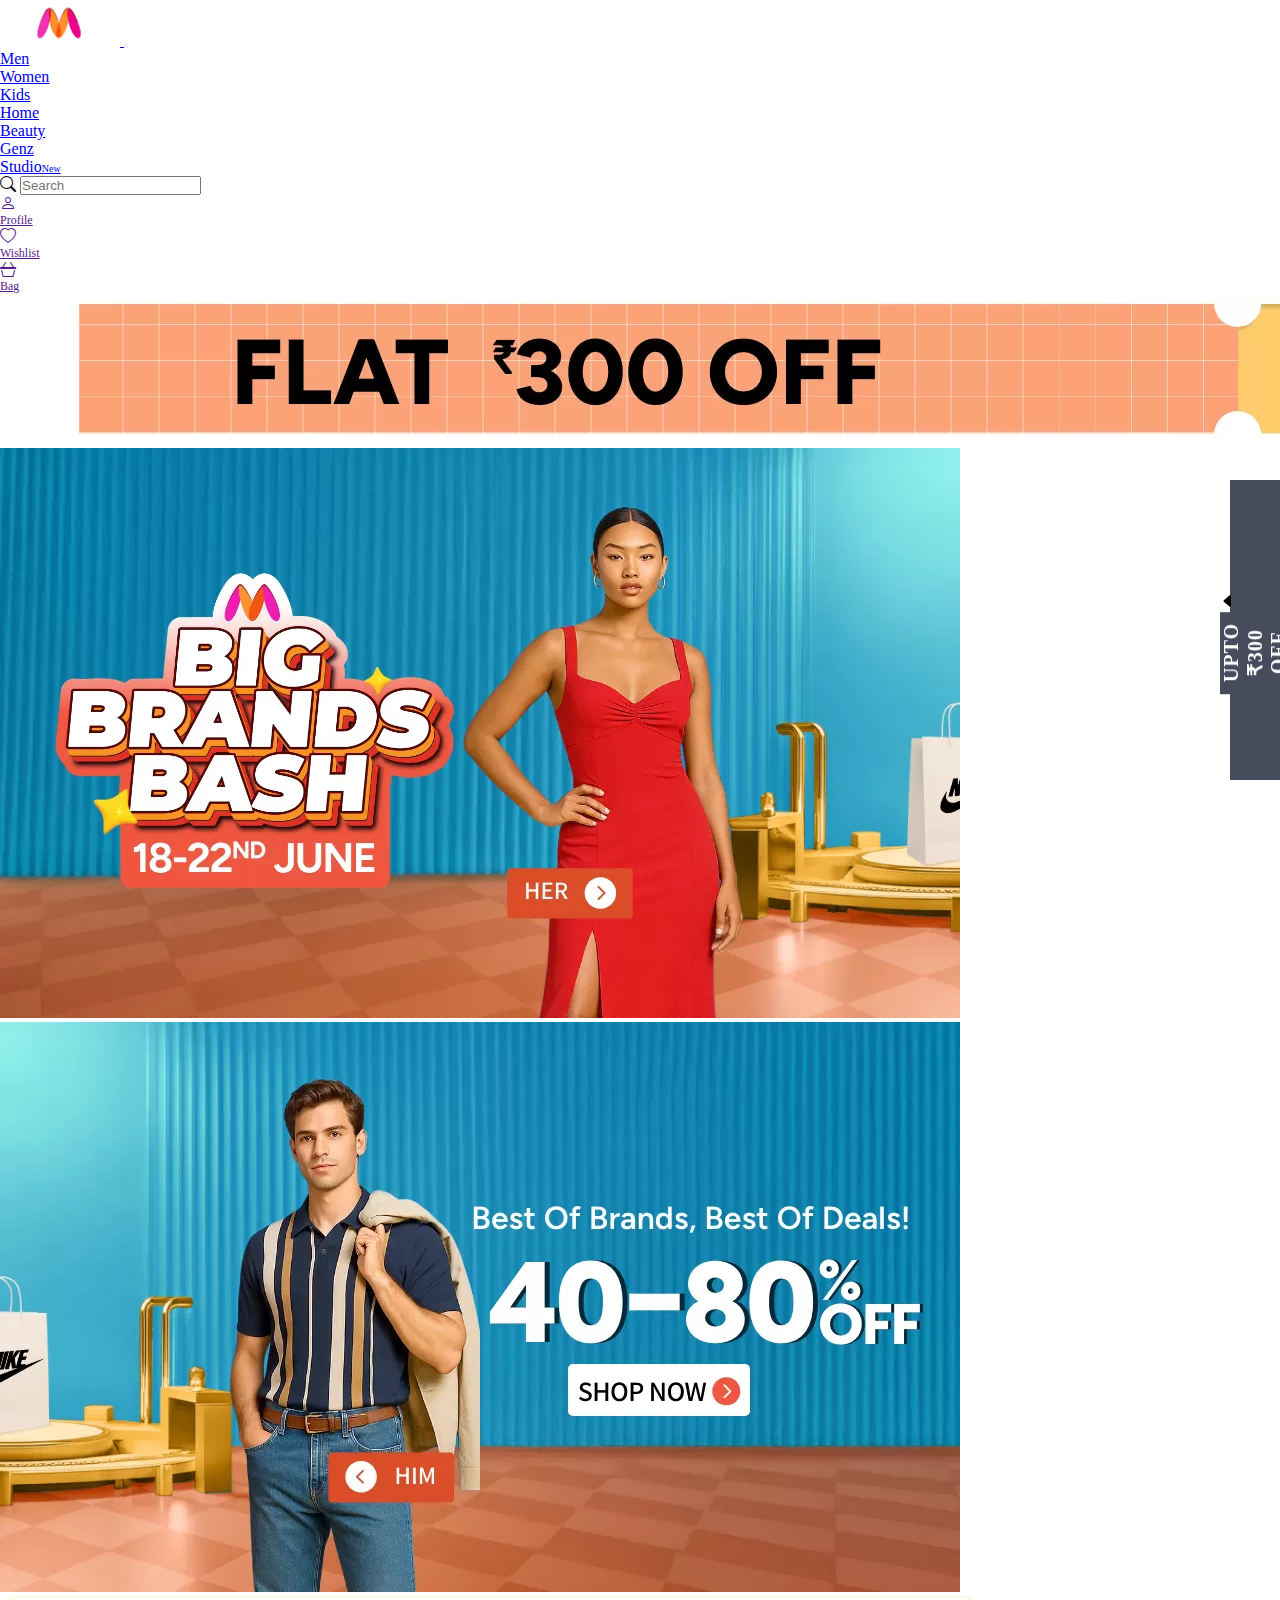
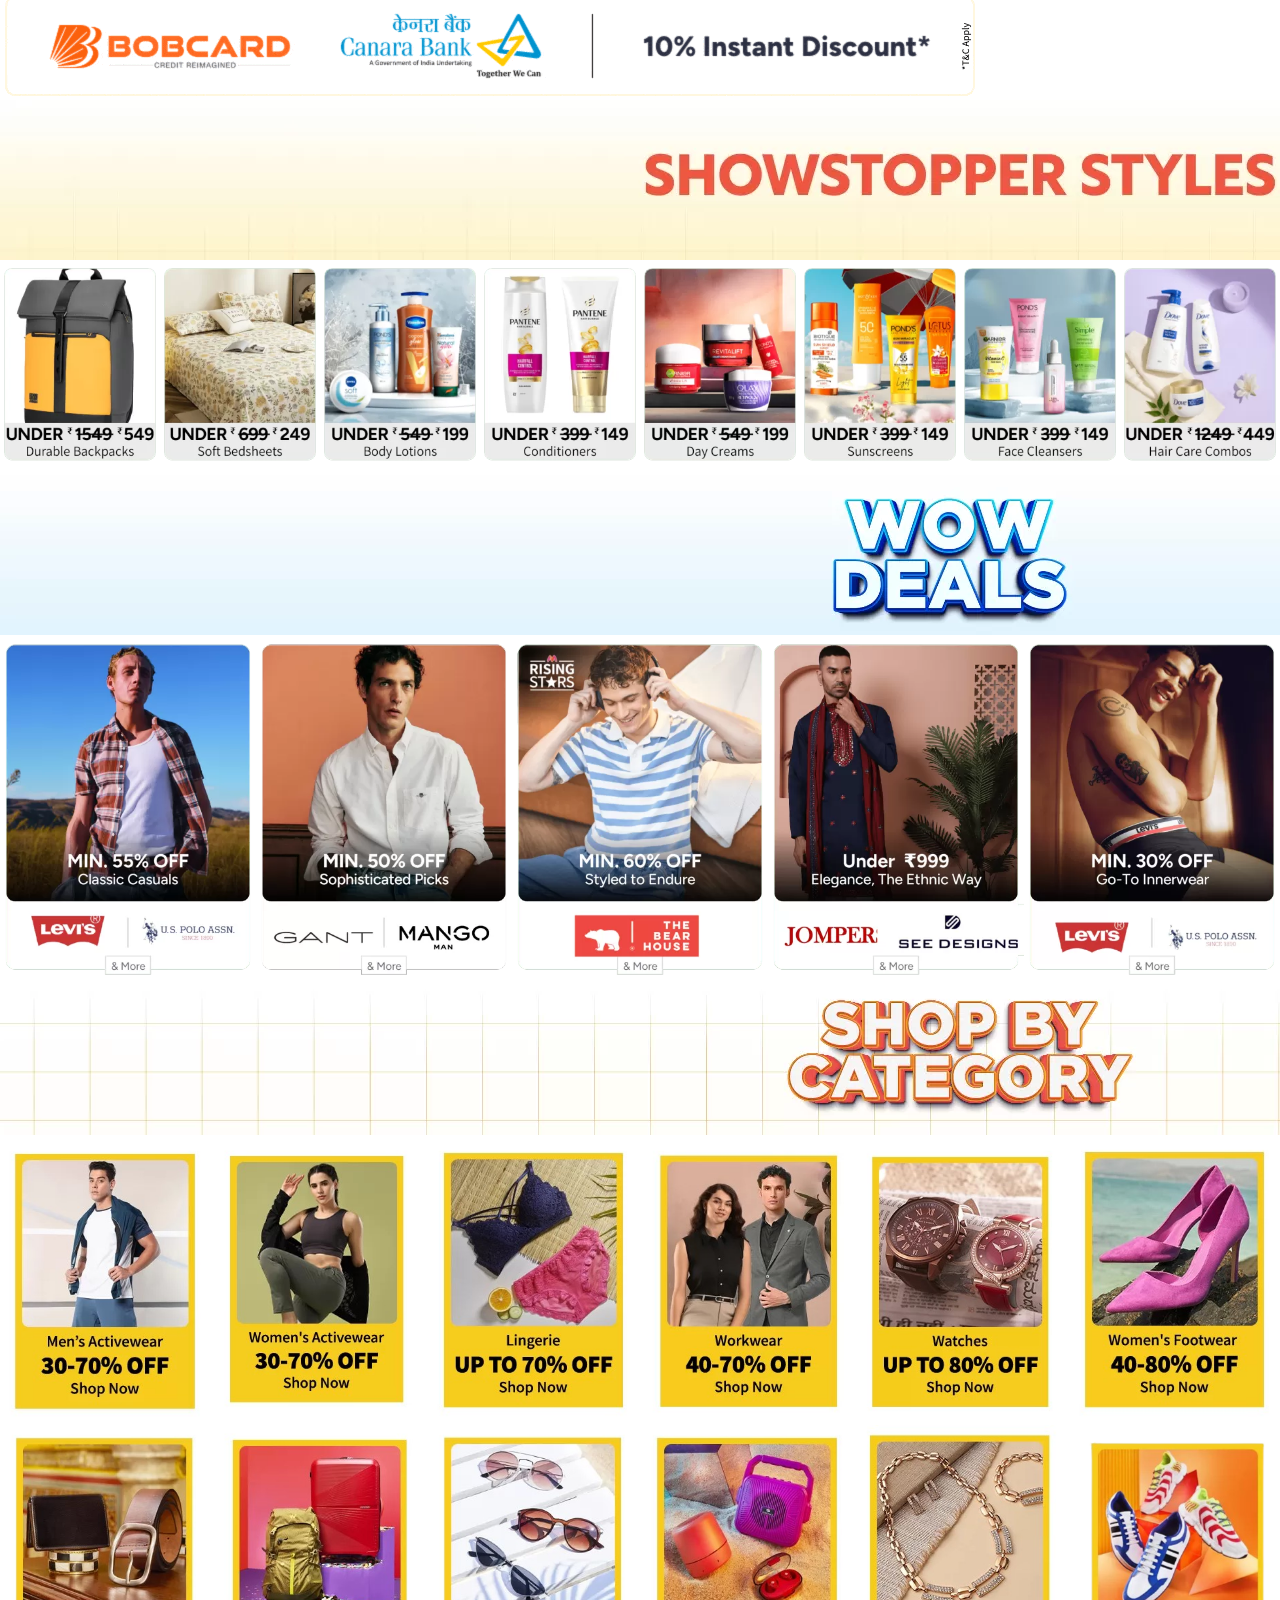
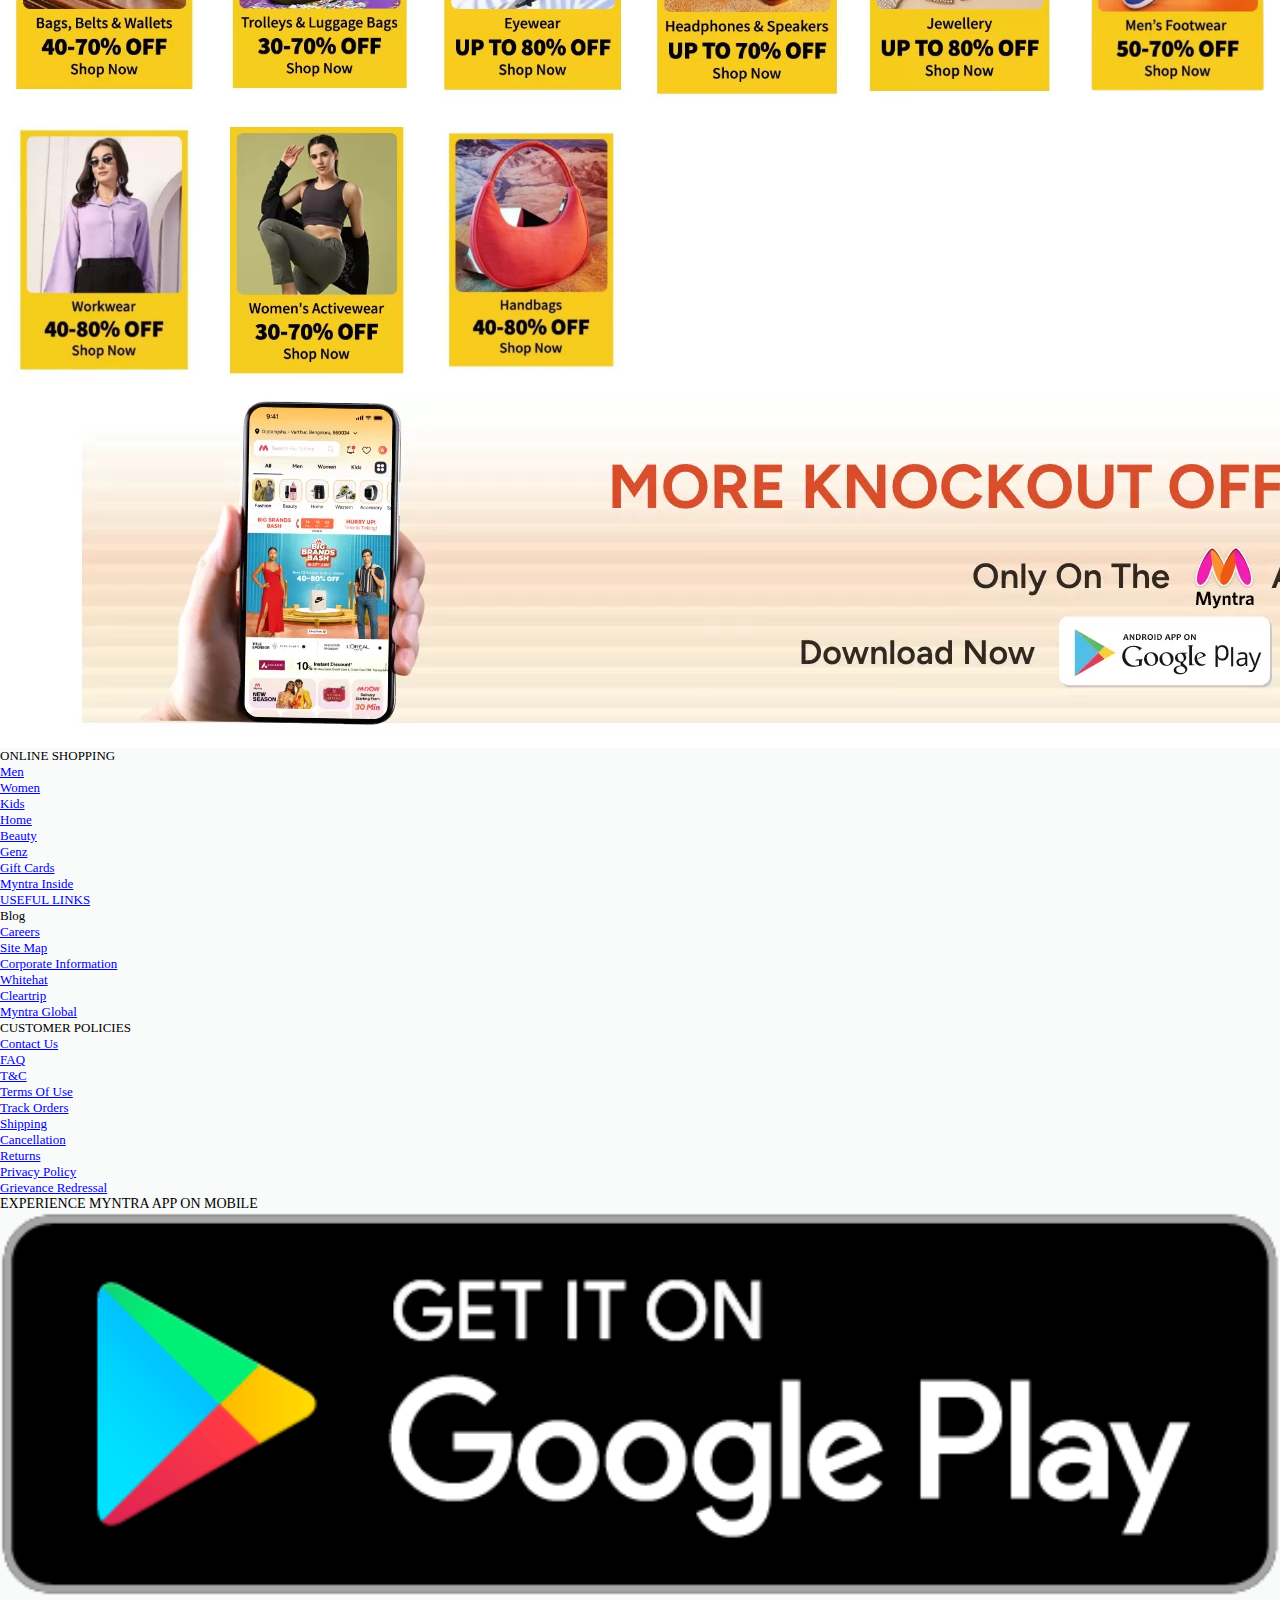
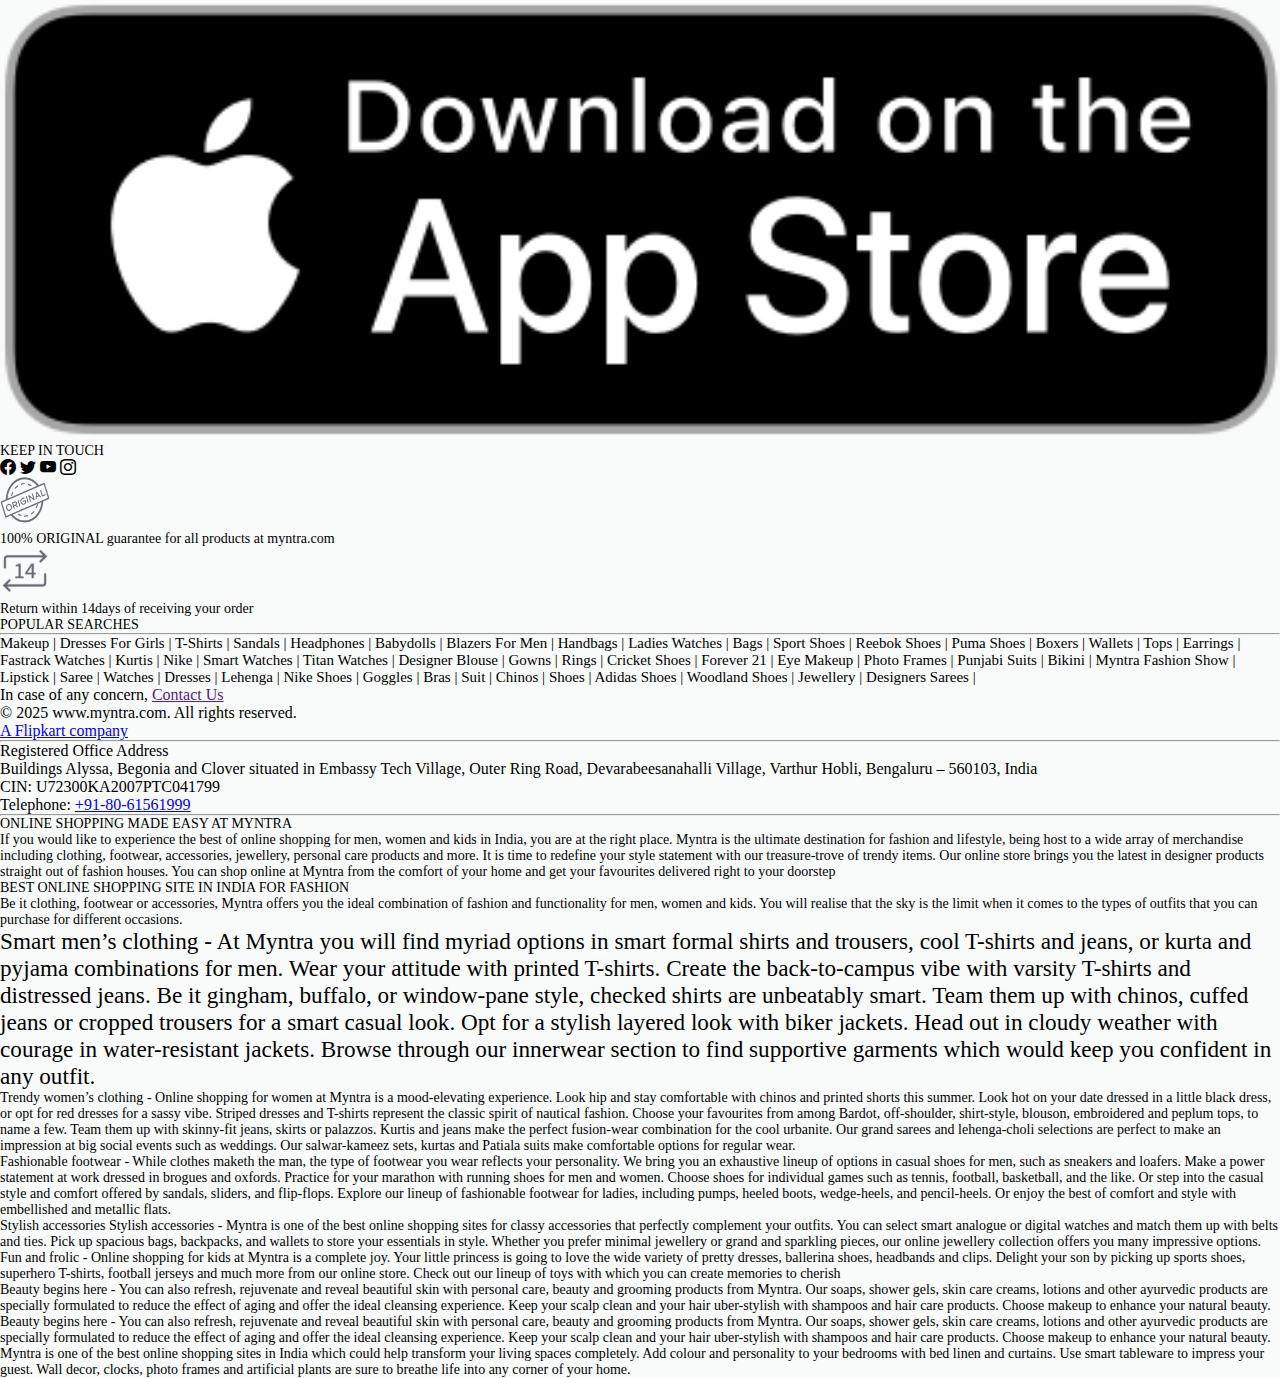
<file: index.html>
<!DOCTYPE html>
<html lang="en">
<head>
    <meta charset="UTF-8">
    <meta name="viewport" content="width=device-width, initial-scale=1.0">
    <link rel="icon" type="image/webp" href="images/favicon.webp">
    <link href="https://cdn.jsdelivr.net/npm/bootstrap@5.3.6/dist/css/bootstrap.min.css" rel="stylesheet" integrity="sha384-4Q6Gf2aSP4eDXB8Miphtr37CMZZQ5oXLH2yaXMJ2w8e2ZtHTl7GptT4jmndRuHDT" crossorigin="anonymous">
    <link rel="stylesheet" href="css/style.css">
    <link rel="stylesheet" href="https://cdn.jsdelivr.net/npm/bootstrap-icons@1.13.1/font/bootstrap-icons.min.css">
    <title>Myntra </title>
</head>
<body class="px-3 ">

      <header class=" bg-light px-lg-4 py-lg-2 shadow-sm m-0 p-0 fixed-top">
          <nav class="navbar navbar-expand-md ">
              <div class="container-fluid">
                <a class="navbar-brand" href="#">
                  <img src="images/myntra-logo.webp" alt="" width="120px">
                </a>
                <button class="navbar-toggler" type="button" data-bs-toggle="collapse" data-bs-target="#navbarSupportedContent" aria-controls="navbarSupportedContent" aria-expanded="false" aria-label="Toggle navigation">
                  <span class="navbar-toggler-icon"></span>
                </button>
                
                <div class="collapse navbar-collapse d-flex justify-content-between" id="navbarSupportedContent">

                  <ul class="navbar-nav me-auto mb-2 mb-lg-0 fw-bolder w-50">
                        <li class="nav-item text-muted mx-2">
                          <a class="nav-link active men-section-men " aria-current="page" href="#">Men </a>
                        </li>
                        <li class="nav-item text-muted  mx-2">
                          <a class="nav-link women_section_women" href="#"> Women</a>
                        </li>
                        <li class="nav-item text-muted  mx-2">
                          <a class="nav-link" href="#"> Kids</a>
                        </li>
                        <li class="nav-item text-muted  mx-2">
                          <a class="nav-link " href="#">Home</a>
                        </li>
                        <li class="nav-item text-muted  mx-2">
                          <a class="nav-link " href="#">Beauty</a>
                        </li>
                        <li class="nav-item text-muted  mx-2">
                          <a class="nav-link" href="#"> Genz</a>
                        </li>
                        <li class="nav-item text-muted  mx-2s">
                          <a class="nav-link position-absolute " href="#"> Studio<span class="text-danger position-relative top-50 end-0 text-start  " style=" font-size: 10px;">New</span>
                          </a>
                          
                        </li>
                        
                  </ul>
                  <div class="d-flex align-items-center w-50 m-0 p-0">
                    <form class="d-flex input-group  " role="search">
                      <span class="input-group-text  bg-white border-0" id="basic-addon1"><i class="bi bi-search"></i></span>
                      <input class="form-control me-2 border-0  bg-white" type="search For products ,brands and more" id="searchInput" placeholder="Search" aria-label="Search"/>
                    </form>

                    <div class="d-flex align-items-end " >
                      <ul class="list-unstyled d-flex fw-bolder  m-0 p-0 justify-content-center">
                        <li class="mx-3">
                          <a  href="" class="  justify-content-center text-dark text-decoration-none">
                            <i class="bi bi-person  fs-5 "></i><p class="fs-6" style="font-size: 12px !important;">Profile</p>                        
                          </a>
                        </li>
                        <li class="mx-3">
                          <a href="" class=" justify-content-center text-dark text-decoration-none">
                            <i class="bi bi-heart  fs-5"></i><p class="fs-6 " style="font-size: 12px !important;">Wishlist</p>                        
                          </a>
                        </li>
                        <li class="mx-3">
                          <a href="" class=" justify-content-center text-dark text-decoration-none">
                            <i class="bi bi-basket3  fs-5"></i><p class="fs-6" style="font-size: 12px !important;" >Bag</p>                        
                          </a>
                        </li>
                      </ul>
                    </div>

                  </div>
                </div>
              </div>
          </nav>
      </header>
      
      <!-- men section -->
      <div class="men-section">
          <div class="men-sectionIcon"></div>
          <div class="men-container row">
            <div class="col-2">
              <ul class="nav flex-column">
                <li class="nav-item"><a class="nav-link py-0 my-2  fw-bolder" style="color: rgb(238,95,115);" href="#">Topwear</a></li>
                <li class="nav-item"><a class="nav-link py-0 my-0 " href="#">Casual Shirts</a></li>
                <li class="nav-item"><a class="nav-link py-0 my-0 " href="#">Formal Shirts</a></li>
                <li class="nav-item"><a class="nav-link py-0 my-0 " href="#">Sweatshirts</a></li>
                <li class="nav-item"><a class="nav-link py-0 my-0 " href="#">Sweaters</a></li>
                <li class="nav-item"><a class="nav-link py-0 my-0 " href="#">Jackets</a></li>
                <li class="nav-item"><a class="nav-link py-0 my-0 " href="#">Blazers & Coats</a></li>
                <li class="nav-item"><a class="nav-link py-0 my-0 " href="#">Suits</a></li>
                <li class="nav-item"><a class="nav-link py-0 my-0 " href="#">Rain Jackets</a></li>
                <hr class="mx-3">
                </ul>
                <ul class="nav flex-column">
                <li class="nav-item"><a class="nav-link py-0 my-0 fw-bolder" style="color: rgb(238,95,115);"  href="#">Indian & Festive Wear</a></li>
                <li class="nav-item"><a class="nav-link py-0 my-0 " href="#">Kurtas & Kurta Sets</a></li>
                <li class="nav-item"><a class="nav-link py-0 my-0 " href="#">Sherwanis</a></li>
                <li class="nav-item"><a class="nav-link py-0 my-0 " href="#">Nehru Jackets</a></li>
                <li class="nav-item"><a class="nav-link py-0 my-0 " href="#">T-Shirts</a></li>
                <li class="nav-item"><a class="nav-link py-0 my-0 " href="#">Dhotis</a></li>
              </ul>
            </div>
            <div class="col-3">
              <ul class="nav flex-column">
                <li class="nav-item"><a class="nav-link py-0 my-0  fw-bolder" style="color: rgb(238,95,115);"  href="#">Bottomwear</a></li>
                <li class="nav-item"><a class="nav-link py-0 my-0 " href="#">Jeans</a></li>
                <li class="nav-item"><a class="nav-link py-0 my-0 " href="#">Casual Trousers</a></li>
                <li class="nav-item"><a class="nav-link py-0 my-0" href="#">Formal Trousers</a></li>
                <li class="nav-item"><a class="nav-link py-0 my-0 " href="#">Shorts</a></li>
                <li class="nav-item"><a class="nav-link py-0 my-0 " href="#">Track Pants & Joggers</a></li>
              </ul>  
              <hr class="mx-3">
              <ul class="nav flex-column">
                <li class="nav-item"><a class="nav-link py-0 my-0 fw-bolder" style="color: rgb(238,95,115);" href="#">Innerwear & Sleepwear</a></li>
                <li class="nav-item"><a class="nav-link py-0 my-0 " href="#">Briefs & Trunks</a></li>
                <li class="nav-item"><a class="nav-link py-0 my-0 " href="#">Boxers</a></li>
                <li class="nav-item"><a class="nav-link py-0 my-0 " href="#">Vests</a></li>
                <li class="nav-item"><a class="nav-link py-0 my-0 " href="#">Sleepwear & Loungewear</a></li>
                <li class="nav-item"><a class="nav-link py-0 my-0 " href="#">Thermals</a></li>
              </ul>
              <hr class="mx-3">
              <ul class="nav flex-column">
                <li class="nav-item"><a class="nav-link py-0 my-0 fw-bolder" style="color: rgb(238,95,115);" href="#">Plus Size</a></li>
              </ul>
              
            </div>
            <div class="col-2">
              <ul class="nav flex-column">
                <li class="nav-item"><a class="nav-link py-0 my-0 fw-bold" style="color: rgb(238,95,115);" href="#">Footwear</a></li>
                <li class="nav-item"><a class="nav-link py-0 my-0" href="#">Casual Shoes</a></li>
                <li class="nav-item"><a class="nav-link py-0 my-0" href="#">Sports Shoes</a></li>
                <li class="nav-item"><a class="nav-link py-0 my-0" href="#">Formal Shoes</a></li>
                <li class="nav-item"><a class="nav-link py-0 my-0" href="#">Sneakers</a></li>
                <li class="nav-item"><a class="nav-link py-0 my-0" href="#">Sandals & Floaters</a></li>
                <li class="nav-item"><a class="nav-link py-0 my-0" href="#">Flip Flops</a></li>
                <li class="nav-item"><a class="nav-link py-0 my-0" href="#">Socks</a></li>
              </ul>
              <hr class="mx-3">
              <ul class="nav flex-column">
                <li class="nav-item"><a class="nav-link py-0 my-2 p-0 m-0 fw-bold" style="color: rgb(238,95,115);" href="#">Personal Care & Grooming</a></li>
                <li class="nav-item"><a class="nav-link py-0 my-2 p-0 m-0 fw-bold" style="color: rgb(238,95,115);" href="#">Sunglasses & Frames</a></li>
                <li class="nav-item"><a class="nav-link py-0 my-2 p-0 m-0 fw-bold" style="color: rgb(238,95,115);" href="#">Watches</a></li>
              </ul>
              
            </div>
            <div class="col-2">
              <ul class="nav flex-column">
                <li class="nav-item"><a class="nav-link py-0 my-0 fw-bold" style="color: rgb(238,95,115);" href="#">Sports & Active Wear</a></li>
                <li class="nav-item"><a class="nav-link py-0 my-0 " href="#">Sports Shoes</a></li>
                <li class="nav-item"><a class="nav-link py-0 my-0" href="#">Sports Sandals</a></li>
                <li class="nav-item"><a class="nav-link py-0 my-0" href="#">Active T-Shirts</a></li>
                <li class="nav-item"><a class="nav-link py-0 my-0" href="#">Track Pants & Shorts</a></li>
                <li class="nav-item"><a class="nav-link py-0 my-0" href="#">Tracksuits</a></li>
                <li class="nav-item"><a class="nav-link py-0 my-0" href="#">Jackets & Sweatshirts</a></li>
                <li class="nav-item"><a class="nav-link py-0 my-0" href="#">Sports Accessories</a></li>
                <li class="nav-item"><a class="nav-link py-0 my-0" href="#">Swimwear</a></li>
              </ul>
              <hr class="mx-3">
              <ul class="nav flex-column">
              
                <li class="nav-item"><a class="nav-link py-0 my-0 fw-bold" style="color: rgb(238,95,115);" href="#">Gadgets</a></li>
                <li class="nav-item"><a class="nav-link py-0 my-0" href="#">Smart Wearables</a></li>
                <li class="nav-item"><a class="nav-link py-0 my-0" href="#">Fitness Gadgets</a></li>
                <li class="nav-item"><a class="nav-link py-0 my-0" href="#">Headphones</a></li>
                <li class="nav-item"><a class="nav-link py-0 my-0" href="#">Speakers</a></li>
              </ul>
              
            </div>
            <div class="col-3">
              <ul class="nav flex-column">
                <li class="nav-item"><a class="nav-link py-0 my-0 fw-bold" style="color: rgb(238,95,115);" href="#">Fashion Accessories</a></li>
                <li class="nav-item"><a class="nav-link py-0 my-0" href="#">Wallets</a></li>
                <li class="nav-item"><a class="nav-link py-0 my-0" href="#">Belts</a></li>
                <li class="nav-item"><a class="nav-link py-0 my-0" href="#">Perfumes & Body Mists</a></li>
                <li class="nav-item"><a class="nav-link py-0 my-0" href="#">Trimmers</a></li>
                <li class="nav-item"><a class="nav-link py-0 my-0" href="#">Deodorants</a></li>
                <li class="nav-item"><a class="nav-link py-0 my-0" href="#">Ties, Cufflinks & Pocket Squares</a></li>
                <li class="nav-item"><a class="nav-link py-0 my-0" href="#">Accessory Gift Sets</a></li>
                <li class="nav-item"><a class="nav-link py-0 my-0" href="#">Caps & Hats</a></li>
                <li class="nav-item"><a class="nav-link py-0 my-0" href="#">Mufflers, Scarves & Gloves</a></li>
                <li class="nav-item"><a class="nav-link py-0 my-0" href="#">Phone Cases</a></li>
                <li class="nav-item"><a class="nav-link py-0 my-0" href="#">Rings & Wristwear</a></li>
                <li class="nav-item"><a class="nav-link py-0 my-0" href="#">Helmets</a></li>
              </ul>
              <hr class="mx-3">
              <ul class="nav flex-column">
                <li class="nav-item"><a class="nav-link py-0 my-0 fw-bold" style="color: rgb(238,95,115);" href="#">Bags & Backpacks</a></li>
                <li class="nav-item"><a class="nav-link py-0 my-0 fw-bold" style="color: rgb(238,95,115);" href="#">Luggages & Trolleys</a></li>
              </ul>            
            </div>
          </div>
      </div>
      <!-- women setion  -->
      <div class="women-section">
          <div class="women-sectionIcon"></div>
          <div class="women-container row">
            <div class="col-2">
              <ul class="nav flex-column">
                <li class="nav-item"><a class="nav-link py-0 my-2 fw-bolder" style="color: rgb(249, 107, 246);" href="#">Indian & Fusion Wear</a></li>
                <li class="nav-item"><a class="nav-link py-0 my-0" href="#">Kurtas & Suits</a></li>
                <li class="nav-item"><a class="nav-link py-0 my-0" href="#">Kurtis, Tunics & Tops</a></li>
                <li class="nav-item"><a class="nav-link py-0 my-0" href="#">Sarees</a></li>
                <li class="nav-item"><a class="nav-link py-0 my-0" href="#">Ethnic Wear</a></li>
                <li class="nav-item"><a class="nav-link py-0 my-0" href="#">Leggings, Salwars & Churidars</a></li>
                <li class="nav-item"><a class="nav-link py-0 my-0" href="#">Skirts & Palazzos</a></li>
                <li class="nav-item"><a class="nav-link py-0 my-0" href="#">Dress Materials</a></li>
                <li class="nav-item"><a class="nav-link py-0 my-0" href="#">Lehenga Cholis</a></li>
                <li class="nav-item"><a class="nav-link py-0 my-0" href="#">Dupattas & Shawls</a></li>
                <li class="nav-item"><a class="nav-link py-0 my-0" href="#">Jackets</a></li>
                <li class="nav-item"><a class="nav-link py-0 my-0" href="#">Belts, Scarves & More</a></li>
              </ul>
            </div>
            <div class="col-3">
              <ul class="nav flex-column">
                <li class="nav-item"><a class="nav-link py-0 my-0 fw-bolder" style="color: rgb(249, 107, 246);" href="#">Western Wear</a></li>
                <li class="nav-item"><a class="nav-link py-0 my-0" href="#">Dresses</a></li>
                <li class="nav-item"><a class="nav-link py-0 my-0" href="#">Tops</a></li>
                <li class="nav-item"><a class="nav-link py-0 my-0" href="#">Tshirts</a></li>
                <li class="nav-item"><a class="nav-link py-0 my-0" href="#">Jeans</a></li>
                <li class="nav-item"><a class="nav-link py-0 my-0" href="#">Trousers & Capris</a></li>
                <li class="nav-item"><a class="nav-link py-0 my-0" href="#">Shorts & Skirts</a></li>
                <li class="nav-item"><a class="nav-link py-0 my-0" href="#">Co-ords</a></li>
                <li class="nav-item"><a class="nav-link py-0 my-0" href="#">Playsuits</a></li>
                <li class="nav-item"><a class="nav-link py-0 my-0" href="#">Jumpsuits</a></li>
                <li class="nav-item"><a class="nav-link py-0 my-0" href="#">Shrugs</a></li>
                <li class="nav-item"><a class="nav-link py-0 my-0" href="#">Sweaters & Sweatshirts</a></li>
                <li class="nav-item"><a class="nav-link py-0 my-0" href="#">Jackets & Coats</a></li>
              <hr class="mx-3">

                <li class="nav-item"><a class="nav-link py-0 my-0 fw-bold" style="color: rgb(249, 107, 246);" href="#">Blazers & Waistcoats</a></li>
              </ul>
            </div>
            <div class="col-2">
              <ul class="nav flex-column">
                <li class="nav-item"><a class="nav-link py-0 my-0 fw-bold" style="color: rgb(249, 107, 246);" href="#">Other Categories</a></li>
                <li class="nav-item"><a class="nav-link py-0 my-0" href="#">Plus Size</a></li>
                <li class="nav-item"><a class="nav-link py-0 my-0" href="#">Maternity</a></li>
                <li class="nav-item"><a class="nav-link py-0 my-0" href="#">Sunglasses & Frames</a></li>
                <li class="nav-item"><a class="nav-link py-0 my-0" href="#">Watches & Wearables</a></li>
              </ul>
              <hr class="mx-3">
              <ul class="nav flex-column">
                <li class="nav-item"><a class="nav-link py-0 my-0 fw-bold" style="color: rgb(249, 107, 246);" href="#">Bags</a></li>
                <li class="nav-item"><a class="nav-link py-0 my-0" href="#">Backpacks</a></li>
                <li class="nav-item"><a class="nav-link py-0 my-0" href="#">Handbags, Bags & Wallets</a></li>
                <li class="nav-item"><a class="nav-link py-0 my-0" href="#">Luggages & Trolleys</a></li>
              </ul>
            </div>
            <div class="col-2">
              <ul class="nav flex-column">
                <li class="nav-item"><a class="nav-link py-0 my-0 fw-bold" style="color: rgb(249, 107, 246);" href="#">Footwear</a></li>
                <li class="nav-item"><a class="nav-link py-0 my-0" href="#">Flats</a></li>
                <li class="nav-item"><a class="nav-link py-0 my-0" href="#">Casual Shoes</a></li>
                <li class="nav-item"><a class="nav-link py-0 my-0" href="#">Heels</a></li>
                <li class="nav-item"><a class="nav-link py-0 my-0" href="#">Boots</a></li>
                <li class="nav-item"><a class="nav-link py-0 my-0" href="#">Sports Shoes & Floaters</a></li>
              </ul>
              <hr class="mx-3">

              <ul class="nav flex-column">
                <li class="nav-item"><a class="nav-link py-0 my-0 fw-bold" style="color: rgb(249, 107, 246);" href="#">Sports & Active Wear</a></li>
                <li class="nav-item"><a class="nav-link py-0 my-0" href="#">Clothing</a></li>
                <li class="nav-item"><a class="nav-link py-0 my-0" href="#">Footwear</a></li>
                <li class="nav-item"><a class="nav-link py-0 my-0" href="#">Sports Accessories</a></li>
                <li class="nav-item"><a class="nav-link py-0 my-0" href="#">Sports Equipment</a></li>
              </ul>
              <hr class="mx-3">

              <ul class="nav flex-column">
                <li class="nav-item"><a class="nav-link py-0 my-0 fw-bold" style="color: rgb(249, 107, 246);" href="#">Gadgets</a></li>
                <li class="nav-item"><a class="nav-link py-0 my-0" href="#">Smart Wearables</a></li>
                <li class="nav-item"><a class="nav-link py-0 my-0" href="#">Fitness Gadgets</a></li>
                <li class="nav-item"><a class="nav-link py-0 my-0" href="#">Headphones</a></li>
                <li class="nav-item"><a class="nav-link py-0 my-0" href="#">Speakers</a></li>
              </ul>
            </div>
            <div class="col-3">
            
              <ul class="nav flex-column">
                <li class="nav-item"><a class="nav-link py-0 my-0 fw-bold" style="color: rgb(249, 107, 246);" href="#">Lingerie & Sleepwear</a></li>
                <li class="nav-item"><a class="nav-link py-0 my-0" href="#">Bra</a></li>
                <li class="nav-item"><a class="nav-link py-0 my-0" href="#">Briefs</a></li>
                <li class="nav-item"><a class="nav-link py-0 my-0" href="#">Shapewear</a></li>
                <li class="nav-item"><a class="nav-link py-0 my-0" href="#">Sleepwear & Loungewear</a></li>
                <li class="nav-item"><a class="nav-link py-0 my-0" href="#">Swimwear</a></li>
                <li class="nav-item"><a class="nav-link py-0 my-0" href="#">Camisoles & Thermals</a></li>
              </ul>
              <ul class="nav flex-column">
                <li class="nav-item"><a class="nav-link py-0 my-0 fw-bold" style="color: rgb(249, 107, 246);" href="#">Beauty & Personal Care</a></li>
                <li class="nav-item"><a class="nav-link py-0 my-0" href="#">Makeup</a></li>
                <li class="nav-item"><a class="nav-link py-0 my-0" href="#">Skincare</a></li>
                <li class="nav-item"><a class="nav-link py-0 my-0" href="#">Premium Beauty</a></li>
                <li class="nav-item"><a class="nav-link py-0 my-0" href="#">Lipsticks</a></li>
                <li class="nav-item"><a class="nav-link py-0 my-0" href="#">Fragrances</a></li>
              </ul>
            
              <hr class="mx-3">
              <ul class="nav flex-column">
                <li class="nav-item"><a class="nav-link py-0 my-0 fw-bold" style="color: rgb(249, 107, 246);" href="#">Jewellery</a></li>
                <li class="nav-item"><a class="nav-link py-0 my-0" href="#">Fashion Jewellery</a></li>
                <li class="nav-item"><a class="nav-link py-0 my-0" href="#">Fine Jewellery</a></li>
                <li class="nav-item"><a class="nav-link py-0 my-0" href="#">Earrings</a></li>
              </ul>
            
            </div>
          </div>
          
      </div>
      <!-- search-bar -->
       <div class="search_box_container">
           <ul class="search_box"  >
           </ul>
       </div>
      <!-- section-one start -->
      <section class="section-one px-5 mx-5 mt-5 m-auto">
        <div class="row no-gutters">
          <div class="col-12 p-0 m-0 mt-5">
            <img src="images/section-1--coupon.webp" class="w-100 d-block  " alt="">
          </div>         
        </div>
          <div class="row no-gutters">
            <div class="col-6 p-0 m-0">
              <img src="images/Desktop_Home_Slice-1.webp" class="w-100 d-block her" alt="">
            </div>
            <div class="col-6 p-0 m-0">
              <img src="images/-Desktop_Home_Slice-2.webp" class="w-100 d-block him" alt="">
            </div>
          </div>
        <div class="row no-gutters">
          <div class="col-12 p-0 m-0">
            <img src="images/cardoffer.gif" class="w-100 d-block her" alt="">
          </div>
          <div class="col-12 p-0 m-0">
            <img src="images/showst-Sectional-Header_desktop.webp" class="w-100 d-block her" alt="">
          </div>
        </div>
        
        <div id="slider-container" >
          <div id="slider" >
            <!-- Ye images aap ke products honge -->
            <img src="images/slideCard-1.webp" width="12.5%">
            <img src="images/slideCard-2.webp" width="12.5%">
            <img src="images/slideCard-3.webp" width="12.5%">
            <img src="images/slideCard-4.webp" width="12.5%">
            <img src="images/slideCard-5.webp" width="12.5%">
            <img src="images/slideCard-6.webp" width="12.5%">
            <img src="images/slideCard-7.webp" width="12.5%">
            <img src="images/slideCard-8.webp" width="12.5%">
            <img src="images/slideCard-9.webp" width="12.5%">
            <img src="images/slideCard-10.webp" width="12.5%">
            <img src="images/slideCard-11.webp" width="12.5%">
            <img src="images/slideCard-12.webp" width="12.5%">
            <img src="images/slideCard-13.webp" width="12.5%">
            <img src="images/slideCard-14.webp" width="12.5%">
            <img src="images/slideCard-15.webp" width="12.5%">
            <img src="images/slideCard-16.webp" width="12.5%">
            <img src="images/slideCard-1.webp" width="12.5%">
            <img src="images/slideCard-2.webp" width="12.5%">
            <img src="images/slideCard-3.webp" width="12.5%">
            <img src="images/slideCard-4.webp" width="12.5%">
            <img src="images/slideCard-5.webp" width="12.5%">
            <img src="images/slideCard-6.webp" width="12.5%">
            <img src="images/slideCard-7.webp" width="12.5%">
            <img src="images/slideCard-8.webp" width="12.5%">
            <img src="images/slideCard-9.webp" width="12.5%">
            <img src="images/slideCard-10.webp" width="12.5%">
            <img src="images/slideCard-11.webp" width="12.5%">
            <img src="images/slideCard-12.webp" width="12.5%">
            <img src="images/slideCard-13.webp" width="12.5%">
            <img src="images/slideCard-14.webp" width="12.5%">
            <img src="images/slideCard-15.webp" width="12.5%">
            <img src="images/slideCard-16.webp" width="12.5%">
          </div>
        </div>
        <!-- Dot buttons -->
        <div id="dots" style="text-align: center; margin-top: 10px;"></div>
      </section>
      <!-- section-one end  -->

      <!-- section-two start -->
      <section class="section-two px-5 mx-5 mt-5 m-auto">
        <div class="row no-gutters">
          <div class="col-12 p-0 m-0">
            <img src="images/section-2-img-Wow-Deals.webp" class="w-100 d-block " alt="">
          </div>
        </div>
        <div class="section-two-silder-container">
          <div id="section-two-silder">
            <img class="" src="images/section-2-img-1.webp" alt width="20%">
            <img class="" src="images/section-2-img-2.webp" alt width="20%">
            <img class="" src="images/section-2-img-3.webp" alt width="20%">
            <img class="" src="images/section-2-img-4.webp" alt width="20%">
            <img class="" src="images/section-2-img-5.webp" alt width="20%">
            <img class="" src="images/section-2-img-6.webp" alt width="20%">
            <img class="" src="images/section-2-img-7.webp" alt width="20%">
            <img class="" src="images/section-2-img-8.webp" alt width="20%">
            <img class="" src="images/section-2-img-9.webp" alt width="20%">
            <img class="" src="images/section-2-img-10.webp" alt width="20%">
            <img class="" src="images/section-2-img-1.webp" alt width="20%">
            <img class="" src="images/section-2-img-2.webp" alt width="20%">
            <img class="" src="images/section-2-img-3.webp" alt width="20%">
            <img class="" src="images/section-2-img-4.webp" alt width="20%">
            <img class="" src="images/section-2-img-5.webp" alt width="20%">
          </div>
        </div>
        <div class="row no-gutters mt-3">
          <div class="col-12 p-0 m-0">
            <img src="images/section-2-img-2Shop-By-Category-----1.webp" class="w-100 d-block her" alt="">
          </div>
        </div>
        <div class="d-flex align-content-center justify-content-center flex-wrap">
          <img class="" src="images/section-2-card1.jpg" alt="" width="16.4%">
          <img class="" src="images/section-2-card2.jpg" alt="" width="16.4%">
          <img class="" src="images/section-2-card3.jpg" alt="" width="16.4%">
          <img class="" src="images/section-2-card4.jpg" alt="" width="16.4%">
          <img class="" src="images/section-2-card5.jpg" alt="" width="16.4%">
          <img class="" src="images/section-2-card6.jpg" alt="" width="16.4%">
          <img class="" src="images/section-2-card7.jpg" alt="" width="16.4%">
          <img class="" src="images/section-2-card8.jpg" alt="" width="16.4%">
          <img class="" src="images/section-2-card9.jpg" alt="" width="16.4%"> 
          <img class="" src="images/section-2-card10.jpg" alt="" width="16.4%">
          <img class="" src="images/section-2-card11.jpg" alt="" width="16.4%">
          <img class="" src="images/section-2-card12.jpg" alt="" width="16.4%">
          <img class="" src="images/section-2-card13.jpg" alt="" width="16.4%">
          <img class="" src="images/section-2-card2.jpg" alt="" width="16.4%">
          <img class="" src="images/section-2-card14.jpg" alt="" width="16.4%">
        </div>
        <div class="row no-gutters mt-3">
          <div class="col-12 p-0 m-0">
            <img src="images/section-2-App-Install-Banner-----1.webp" class="w-100 d-block " alt="">
          </div>
        </div>
      </section>
      <!-- section-two end -->


      <!-- siteCoupon start -->
      <div class="siteCoupon">
        <div class="" >
          <span class="arrow-icon"></span><i class="bi bi-caret-left-fill fs-3 mb-4 text-light"></i></span>
          <div class="side-banner">UPTO ₹300 OFF</div>
        </div>
        <div class="coupon_hidden_De  ">
          <div class="d-flex">
            <div class="">
              <p class="m-0">Avail Upto  </p>
              <p class="m-0 fs-1">300 OFF</p>
              <p class="mt-5 m-0 fs-6">Coupon Code: <span> MYNTRASAVE</span></p>
              <p class="m-0 fw-normal ">Applicable on your first order</p>
            </div>
            <div class="ms-5">
              <img src="images/siteCoupon_btn-Flat_200.jpg" alt="" width="150px">
              <a href="" class="siteCoupon_btn">SIGN UP NOW ></a>
            </div>
          </div>
          <div class="d-flex justify-content-around">
            <p class="d-flex align-items-center"><i class="bi bi-check2-circle text-success fw-bold fs-3 pe-2"></i>Genuine Products</p>
            <p class="d-flex align-items-center"><i class="bi bi-award text-success fw-bold fs-3 pe-2 "></i>Try & Buy	</p>
            
            <p class="d-flex align-items-center"><i class="bi bi-arrow-left-right text-success fw-bold fs-3 pe-2"></i><span>Easy Exchanges & Returns</span></p>
          </div>
          
        </div>
      </div>
      
      <!-- siteCoupon end-->

      <footer class="footer px-5 mt-5 m-auto">
        <div class="container   footer-container">
          <div class="row mx-5 px-5 pt-5 ">
            <div class="col-2 footer-list-section ">
              <ul class="list-unstyled">
                <li class="fw-semibold nav-item ">ONLINE SHOPPING</li>
                <li class="nav-item text-muted"><a class="nav-link" href="#">Men</a></li>
                <li class="nav-item text-muted"><a class="nav-link" href="#">Women</a></li>
                <li class="nav-item text-muted"><a class="nav-link" href="#">Kids</a></li>
                <li class="nav-item text-muted"><a class="nav-link" href="#">Home</a></li>
                <li class="nav-item text-muted"><a class="nav-link" href="#">Beauty</a></li>
                <li class="nav-item text-muted"><a class="nav-link" href="#">Genz</a></li>
                <li class="nav-item text-muted"><a class="nav-link" href="#">Gift Cards</a></li>
                <li class="nav-item text-muted"><a class="nav-link" href="#">Myntra Inside</a></li>
                <li class="nav-item text-muted"><a class="nav-link" href="#">USEFUL LINKS</a></li>
                <li class="nav-item  fw-semibold my-2">Blog</li>
                <li class="nav-item text-muted"><a class="nav-link" href="#">Careers</a></li>
                <li class="nav-item text-muted"><a class="nav-link" href="#">Site Map</a></li>
                <li class="nav-item text-muted"><a class="nav-link" href="#">Corporate Information</a></li>
                <li class="nav-item text-muted"><a class="nav-link" href="#">Whitehat</a></li>
                <li class="nav-item text-muted"><a class="nav-link" href="#">Cleartrip</a></li>
                <li class="nav-item text-muted"><a class="nav-link" href="#">Myntra Global</a></li>
                  

              </ul>
            </div>
            <div class="col-2 footer-list-section">
              <ul class="list-unstyled">
                  <li class="fw-semibold nav-item ">CUSTOMER POLICIES</li>
                  <li class="nav-item text-muted"><a class="nav-link" href="#">Contact Us</a></li>
                  <li class="nav-item text-muted"><a class="nav-link" href="#">FAQ</a></li>
                  <li class="nav-item text-muted"><a class="nav-link" href="#">T&amp;C</a></li>
                  <li class="nav-item text-muted"><a class="nav-link" href="#">Terms Of Use</a></li>
                  <li class="nav-item text-muted"><a class="nav-link" href="#">Track Orders</a></li>
                  <li class="nav-item text-muted"><a class="nav-link" href="#">Shipping</a></li>
                  <li class="nav-item text-muted"><a class="nav-link" href="#">Cancellation</a></li>
                  <li class="nav-item text-muted"><a class="nav-link" href="#">Returns</a></li>
                  <li class="nav-item text-muted"><a class="nav-link" href="#">Privacy Policy</a></li>
                  <li class="nav-item text-muted"><a class="nav-link" href="#">Grievance Redressal</a></li>
                
              </ul>
            </div>
            <div class="col-4 footer-list-section">

              <p class="fw-semibold " style="font-size: 14px;">EXPERIENCE MYNTRA APP ON MOBILE</p>
              <div class="row d-flex align-items-center">
                <div class="col-6"><img src="images/footer-google_play.png" alt="" width="100%" ></div>
                <div class="col-6 "><img class="p-1" src="images/footer-apple_store.png" alt="" width="100%" ></div>
              </div>

              <p class="fw-semibold  mt-3" style="font-size: 14px;">KEEP IN TOUCH</p>
              <div class="">
                <i class="bi bi-facebook text-muted fs-5 m-1"></i>
                <i class="bi bi-twitter text-muted fs-5  m-1"></i>
                <i class="bi bi-youtube text-muted fs-5  m-1"></i>
                <i class="bi bi-instagram text-muted fs-5  m-1"></i>
              </div>
            </div>

            <div class="col-4 footer-list-section">
              <div class="row ms-4">
                <div class="col-12 d-flex">
                  <img src="images/footer-original.png" alt="" width="50px" height="50px">
                  <p class="ms-2"  style="font-size: 14px;"><span class="fw-bold">100% ORIGINAL</span> guarantee for all products at myntra.com</p>
                </div>
                <div class="col-12 mt-4 d-flex">
                  <img src="images/text-muted-Return-Window-image.png" alt="" width="50px">
                  <p  class="ms-2"  style="font-size: 14px;"><span class="fw-bold">Return within 14days</span> of receiving your order</p>
                </div>
              </div>
            </div> 

            <p class="fw-bold"  style="font-size: 14px;">POPULAR SEARCHES</p><hr>
            <p class="text-muted" style="font-size: 15px;">Makeup | Dresses For Girls | T-Shirts | Sandals | Headphones | Babydolls | Blazers For Men | Handbags | Ladies Watches | Bags | Sport Shoes | Reebok Shoes | Puma Shoes | Boxers | Wallets | Tops | Earrings | Fastrack Watches | Kurtis | Nike | Smart Watches | Titan Watches | Designer Blouse | Gowns | Rings | Cricket Shoes | Forever 21 | Eye Makeup | Photo Frames | Punjabi Suits | Bikini | Myntra Fashion Show | Lipstick | Saree | Watches | Dresses | Lehenga | Nike Shoes | Goggles | Bras | Suit | Chinos | Shoes | Adidas Shoes | Woodland Shoes | Jewellery | Designers Sarees |</p>
            <div class="d-flex justify-content-between">
              <p>In case of any concern, <a class="fw-bold text-decoration-none" href=""> Contact Us</a> </p>
              <p class="text-muted">© 2025 www.myntra.com. All rights reserved.</p>
              <p class="text-muted"><a class=" text-muted text-decoration-none" href="https://www.flipkart.com/" >A Flipkart company</a> </p>
            </div>
            <hr/>
            <p class="fw-bold">Registered Office Address</p>
            <div class=" row d-flex justify-content-between">
              <p class="col-4">Buildings Alyssa,
                Begonia and Clover situated in Embassy Tech Village,
                Outer Ring Road,
                Devarabeesanahalli Village,
                Varthur Hobli,
                Bengaluru – 560103, India
              </p>
              <p class="col-4">CIN: U72300KA2007PTC041799 <br/> Telephone: <a class="fw-bold text-decoration-none" href="tel:+91-80-61561999">+91-80-61561999</a> </p>
            </div>
            <hr>
            <p class="fw-bold" style="font-size: 14px;">ONLINE SHOPPING MADE EASY AT MYNTRA</p>
            <p class="text-muted" style="font-size: 14px;">If you would like to experience the best of online shopping for men, women and kids in India, you are at the right place. Myntra is the ultimate destination for fashion and lifestyle, being host to a wide array of merchandise including clothing, footwear, accessories, jewellery, personal care products and more. It is time to redefine your style statement with our treasure-trove of trendy items. Our online store brings you the latest in designer products straight out of fashion houses. You can shop online at Myntra from the comfort of your home and get your favourites delivered right to your doorstep</p>

            <p class="fw-bold" style="font-size: 14px;">BEST ONLINE SHOPPING SITE IN INDIA FOR FASHION</p>
            <p class="text-muted" style="font-size: 14px;">Be it clothing, footwear or accessories, Myntra offers you the ideal combination of fashion and functionality for men, women and kids. You will realise that the sky is the limit when it comes to the types of outfits that you can purchase for different occasions.</p>
            <div class="mx-2">
              <ol>
                  <li class="text-muted" style="font-size: 145%;"><span class="fw-bold text-dark">Smart men’s clothing</span> - At Myntra you will find myriad options in smart formal shirts and trousers, cool T-shirts and jeans, or kurta and pyjama combinations for men. Wear your attitude with printed T-shirts. Create the back-to-campus vibe with varsity T-shirts and distressed jeans. Be it gingham, buffalo, or window-pane style, checked shirts are unbeatably smart. Team them up with chinos, cuffed jeans or cropped trousers for a smart casual look. Opt for a stylish layered look with biker jackets. Head out in cloudy weather with courage in water-resistant jackets. Browse through our innerwear section to find supportive garments which would keep you confident in any outfit.</li>            
                  <li class="text-muted" style="font-size: 14px;"><span class="fw-bold text-dark">Trendy women’s clothing</span> - Online shopping for women at Myntra is a mood-elevating experience. Look hip and stay comfortable with chinos and printed shorts this summer. Look hot on your date dressed in a little black dress, or opt for red dresses for a sassy vibe. Striped dresses and T-shirts represent the classic spirit of nautical fashion. Choose your favourites from among Bardot, off-shoulder, shirt-style, blouson, embroidered and peplum tops, to name a few. Team them up with skinny-fit jeans, skirts or palazzos. Kurtis and jeans make the perfect fusion-wear combination for the cool urbanite. Our grand sarees and lehenga-choli selections are perfect to make an impression at big social events such as weddings. Our salwar-kameez sets, kurtas and Patiala suits make comfortable options for regular wear.</li>            
                  <li class="text-muted" style="font-size: 14px;"><span class="fw-bold text-dark">Fashionable footwear</span>  - While clothes maketh the man, the type of footwear you wear reflects your personality. We bring you an exhaustive lineup of options in casual shoes for men, such as sneakers and loafers. Make a power statement at work dressed in brogues and oxfords. Practice for your marathon with running shoes for men and women. Choose shoes for individual games such as tennis, football, basketball, and the like. Or step into the casual style and comfort offered by sandals, sliders, and flip-flops. Explore our lineup of fashionable footwear for ladies, including pumps, heeled boots, wedge-heels, and pencil-heels. Or enjoy the best of comfort and style with embellished and metallic flats.</li>
                  <li class="text-muted" style="font-size: 14px;"><span class="fw-bold text-dark"> Stylish accessories</span> Stylish accessories - Myntra is one of the best online shopping sites for classy accessories that perfectly complement your outfits. You can select smart analogue or digital watches and match them up with belts and ties. Pick up spacious bags, backpacks, and wallets to store your essentials in style. Whether you prefer minimal jewellery or grand and sparkling pieces, our online jewellery collection offers you many impressive options.</li>
                  <li class="text-muted" style="font-size: 14px;"><span class="fw-bold text-dark"> Fun and frolic</span> - Online shopping for kids at Myntra is a complete joy. Your little princess is going to love the wide variety of pretty dresses, ballerina shoes, headbands and clips. Delight your son by picking up sports shoes, superhero T-shirts, football jerseys and much more from our online store. Check out our lineup of toys with which you can create memories to cherish</li>
                  <li class="text-muted" style="font-size: 14px;"><span class="fw-bold text-dark"> Beauty begins here</span> - You can also refresh, rejuvenate and reveal beautiful skin with personal care, beauty and grooming products from Myntra. Our soaps, shower gels, skin care creams, lotions and other ayurvedic products are specially formulated to reduce the effect of aging and offer the ideal cleansing experience. Keep your scalp clean and your hair uber-stylish with shampoos and hair care products. Choose makeup to enhance your natural beauty.</li>
                  <li class="text-muted" style="font-size: 14px;"><span class="fw-bold text-dark"> Beauty begins here</span> - You can also refresh, rejuvenate and reveal beautiful skin with personal care, beauty and grooming products from Myntra. Our soaps, shower gels, skin care creams, lotions and other ayurvedic products are specially formulated to reduce the effect of aging and offer the ideal cleansing experience. Keep your scalp clean and your hair uber-stylish with shampoos and hair care products. Choose makeup to enhance your natural beauty.</li>
                          
              </ol>
            </div>
            <p class="text-muted" style="font-size: 14px;">Myntra is one of the best online shopping sites in India which could help transform your living spaces completely. Add colour and personality to your bedrooms with bed linen and curtains. Use smart tableware to impress your guest. Wall decor, clocks, photo frames and artificial plants are sure to breathe life into any corner of your home.</p>
          </div>
        </div>
      </footer>


    <!-- <section class="section-one ">
        <div class="slider">
           <div class="slides">
             <img src="images/home-slide-1.webp" class="slide active">
             <img src="images/home-slide-2.webp" class="slide">
             <img src="images/home-slide-3.webp" class="slide">
           </div>
        </div>
    </section> -->
    <script>

    // let slides=document.getElementsByClassName("slide")

    // let currentIndex=0;

    // function showData(Index){
    //  for (let i=0; i<slides.length; i++){
    //   slides[i].style.display="none";
    //  }
    //  if(currentIndex >= slides.length){
    //   currentIndex=0;
    //  }
    //  slides[currentIndex].style.display="block";
    // }

    // setInterval(()=>{
    //   currentIndex++
    //   showData(currentIndex)
    // },3000)

    
    // showData(currentIndex)
    </script>

    <script src="script.js"></script>
    <script src="https://cdn.jsdelivr.net/npm/bootstrap@5.3.6/dist/js/bootstrap.bundle.min.js" integrity="sha384-j1CDi7MgGQ12Z7Qab0qlWQ/Qqz24Gc6BM0thvEMVjHnfYGF0rmFCozFSxQBxwHKO" crossorigin="anonymous"></script>
</body>
</html>
</file>
<file: css/style.css>
*{
  padding: 0;
  margin: 0;
}
body {
  overflow-x: hidden;
}

/* header start */
/* men section */
.men-section{
  position: fixed;
  top: 100px;

  left: 8%;
  background-color: #ffffff;
  width: 60%;
  height: 450px;
  z-index: 2;
 padding: 0 20px;
 display: none;
}
.men-sectionIcon{
  width: 50px;
  margin-left: 8px;
  height: 5px;
  background-color: rgb(246, 86, 0);
}
.men-container ul li a{
  color: #494b52;
  font-size: 13px;
}
.men-container ul li a:hover{
  color: #000000;
  font-weight: 600;
}
/* women section */
  .women-section{
  position: fixed;
  top: 100px;
  left: 7%;
  background-color: #ffffff;
  width: 65%;
  height: 450px;
  z-index: 2;
 padding: 0 20px;
 display: none;
}
.women-sectionIcon{
  width: 60px;
  margin-left: 80px;
  height: 5px;
  background-color: rgb(249, 107, 246);
}
.women-container ul li a{
  color: #494b52;
  font-size: 13px;
}
.women-container ul li a:hover{
  color: #000000;
  font-weight: 600;
}
/* search_box */
.search_box_container{
  position: relative;
}
.search_box{
  display: none;
  width: 33%;
  background-color:white ;
  box-shadow: 1px 4px 8px black;
  height: 300px;
  position: fixed;
  top: 70px;
  right:250px;
  padding: 20px;
  font-size: 14px;
  color:#4e525e;
  list-style: none;
  z-index: 9999;
}
/* header end */

/* 
/* section one start */

#slider-container{
  width: 100%;
  overflow: hidden;
}
#slider{
  display: flex;
  transition: transform 0.5s ease; /* Smooth left/right movement */

}

/* section one end */


 /* section-two start  */
 .section-two-silder-container{
   width: 100%;
   overflow: hidden;
 }
  #section-two-silder{
    display: flex;
    transition: transform 0.5s ease; /* Smooth left/right movement */
  }

 /* section-two end  */

 /*vertical  coupon */
 .siteCoupon{
  position: fixed;
  top: 70%;
  right: 0;
  transform: translateY(-50%);
  width: 50px;
  height: 300px;
  background-color: #474c5c;
  display: flex;
  flex-direction: column;
  align-items: center;
  justify-content: center;
  z-index: 999;
 }
 .siteCoupon:hover {
  cursor: pointer;
}

 .arrow-icon {
  color: white;
  font-size: 20px;
  margin-bottom: 16px;
  transform: rotate(0deg);
}

 .side-banner {
  writing-mode: vertical-rl;
  transform: rotate(180deg); /* reverse text */
  color: white;
  font-size: 20px;
  font-weight: bold;
  letter-spacing: 1px;
  text-align: center;
  background-color: #474c5c;

}
/*  */
.siteCouponWidth{
  position: fixed;
  top: 70%;
  right: 0;
  transform: translateY(-50%);
  width: 600px;
  height: 300px;
  background-color: #474c5c;
  display: flex;
  flex-direction: row;
  align-items: center;
  justify-content: start;
  color: white;
  padding-left:  10px;
  z-index: 1;
 }
 .coupon_hidden_De{
  display:none;
  padding: 40px;
  background-image: linear-gradient(to right, rgb(252,230,243), rgb(255,249,229));
  color: black;
  width: 100%;
  height: 100%;
  margin-left: 10px;
 }
 .coupon_hidden_De p{
  font-size: 12px;
  font-weight: 700;
 }
 .siteCoupon_btn{
  background-color: #FE3F6D;
  color: #f9fafa;
  font-weight: 700;
  border: none;
  border-radius: 4px;
  padding: 10px 20px;
  margin: 18px ;
  text-decoration: none;
  display: block;
  
 }
 /*vertical  coupon end*/

 footer{
    background-color:#f9fafa ;
  }
.footer-list-section ul{
  font-size: 13px;
}







/* .slider { 
    width: 100%;
    max-width: 1800px;
    overflow: hidden;
    position: relative;
  }
  
  .slides {
    display: flex;
    transition: transform 0.5s ease-in-out;
  }
  
  .slide {
    min-width: 100%;
    height: auto;
  }
  
  #prev, #next {
    position: absolute;
    top: 50%;
    transform: translateY(-50%);
    background-color: rgba(0,0,0,0.5);
    color: white;
    border: none;
    padding: 10px;
    cursor: pointer;
  }
  
  #prev { left: 10px; }
  #next { right: 10px; } */
</file>
